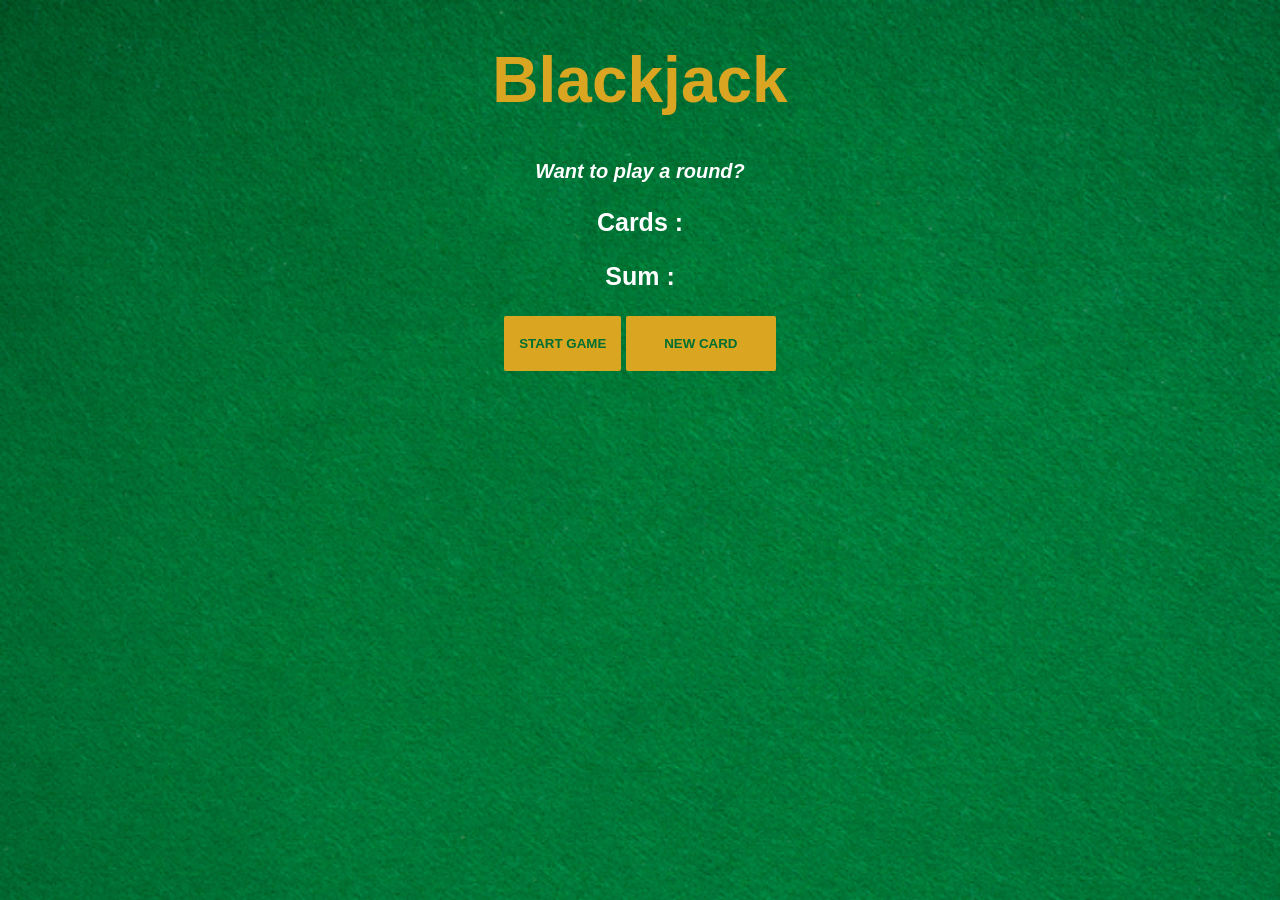
<file: Blackjack Game/index.html>
<!DOCTYPE html>
<html lang="en">
<head>
    <meta charset="UTF-8">
    <meta name="viewport" content="width=device-width, initial-scale=1.0">
    <title>BlackJack Game</title>
    <link rel="stylesheet" href="./style.css">
</head>
<body>

    <h1>Blackjack</h1>
    <p id="message-el">Want to play a round?</p>
    <p class="card" id="card-number">Cards :</p>
    <p class="sum" id="sum-number">Sum :</p>

    <button id="start-game" class="button-1" onclick="startGame()">START GAME</button>
    <button id="new-card" class="button-2" onclick="newCard()">NEW CARD</button>

    <p id="player-el"></p>

<script src="./scrit.js"></script>

</body>
</html>
</file>
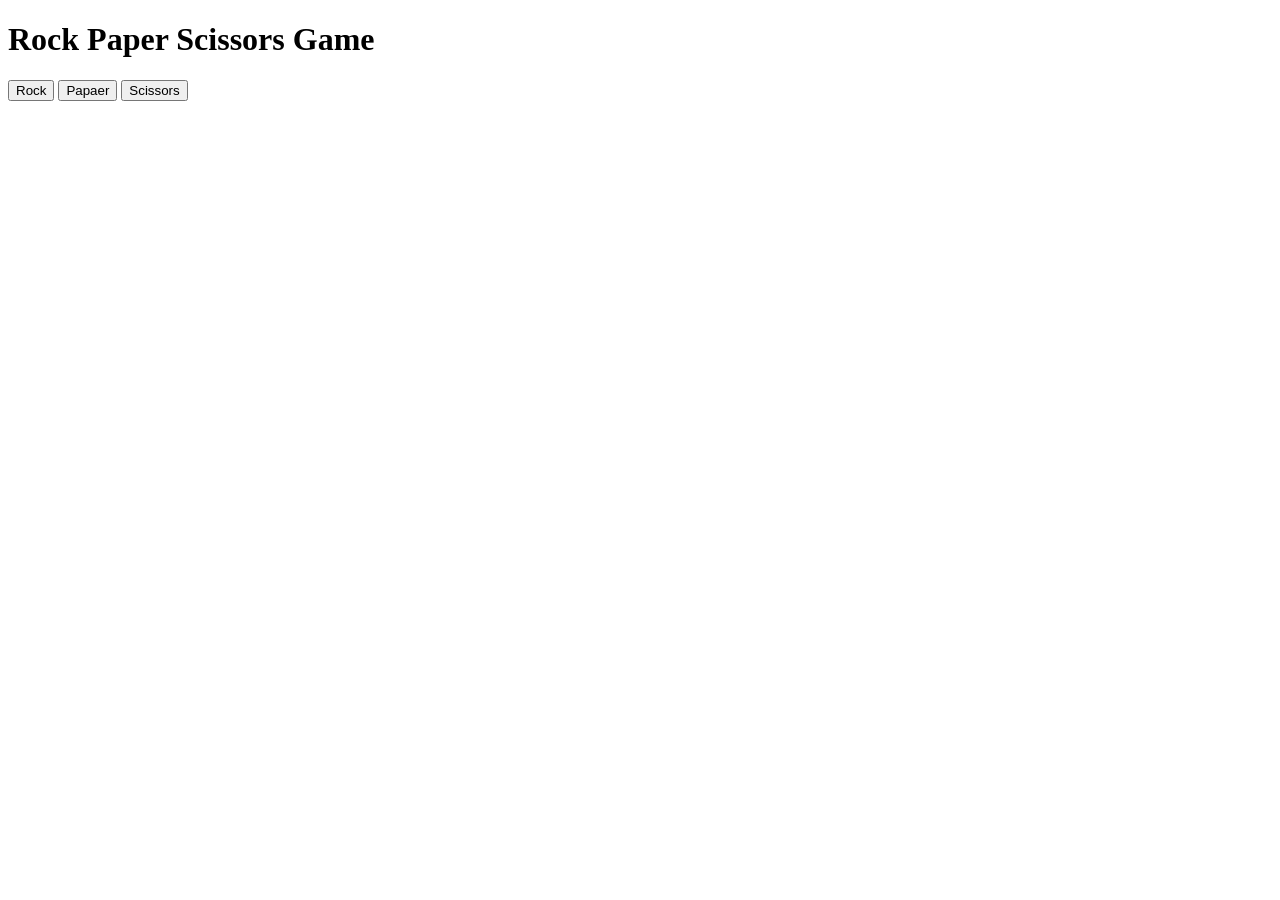
<file: Rock Paper Scissors/Using Functions/index.html>
<!DOCTYPE html>
<html lang="en">
<head>
    <meta charset="UTF-8">
    <meta name="viewport" content="width=device-width, initial-scale=1.0">
    <title>Document</title>
</head>
<body>

<h1>Rock Paper Scissors Game</h1>

<button onclick="playGame()">Rock</button>

<button onclick="playGame()">Papaer</button>

<button onclick="playGame()">Scissors</button>


    <script src="./index.js"></script>
</body>
</html>
</file>
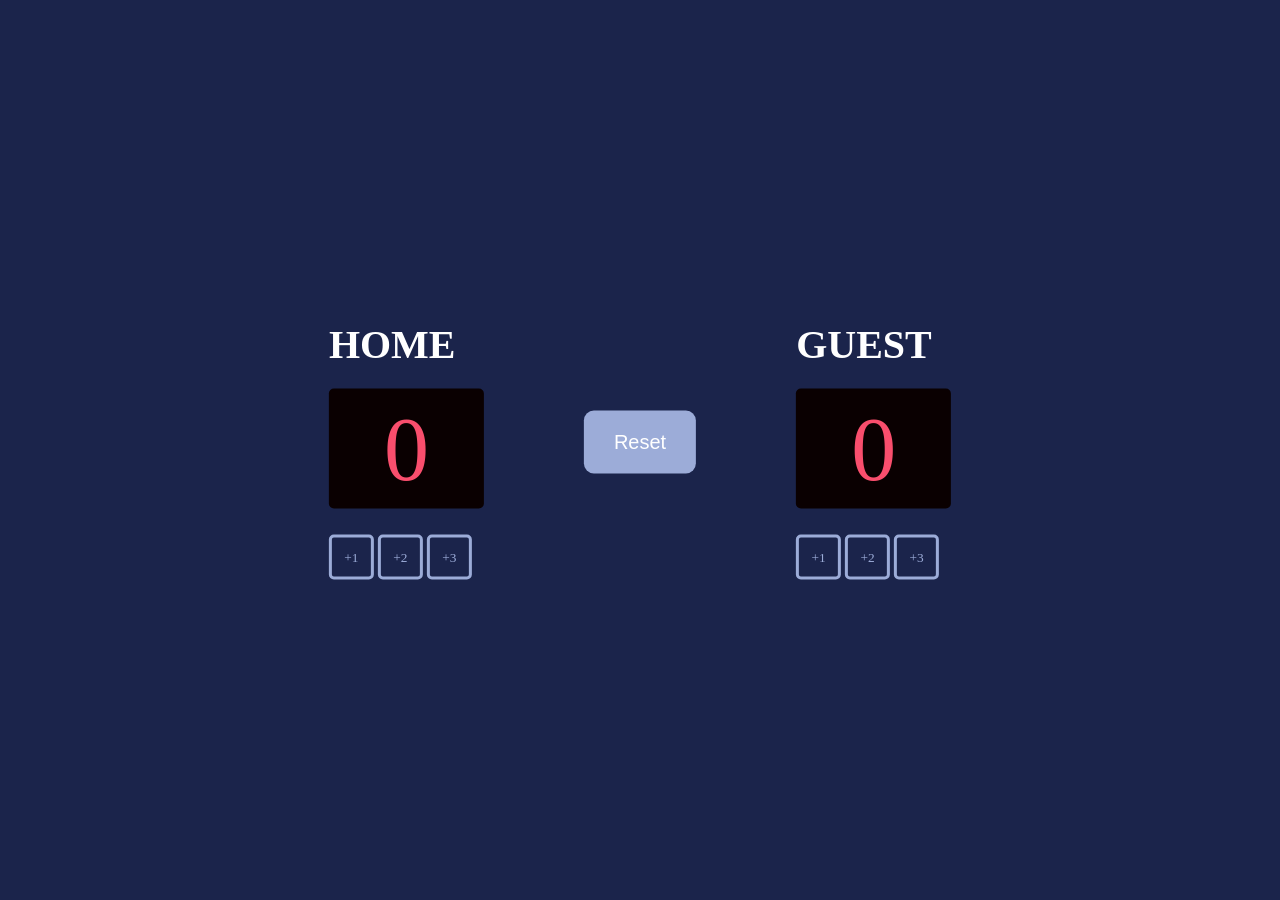
<file: Scrimba/Basketball Scoreboard - Solo project/index.html>
<!DOCTYPE html>
<html lang="en">
<head>
    <meta charset="UTF-8">
    <meta name="viewport" content="width=device-width, initial-scale=1.0">
    <link rel="stylesheet" href="style.css">
    <link href="https://fonts.cdnfonts.com/css/cursed-timer-ulil" rel="stylesheet">


    <title>Basketball Scoreboard</title>
</head>
<body>

<div class="main-cotainer">
    <div class="home-contaier">
        <h1>HOME</h1>
        <p id="home-score-screen">0</p>
        <div class="buttons">
            <button id="home-plus-one" class="addition-btn" onclick="homePlusOne()">+1</button>
            <button id="home-plus-two" class="addition-btn" onclick="homePlusTwo()">+2</button>
            <button id="home-plus-three" class="addition-btn" onclick="homePlusThree()">+3</button>
        </div>
    </div>

<div class="reset"><button class="reset-btn" onclick="resetScore()">Reset</button></div>

    <div class="guest-contaier">
        <h1>GUEST</h1>
        <p id="away-score-screen">0</p>
        <div class="buttons">
            <button class="addition-btn" onclick="awayPlusOne()">+1</button>
            <button class="addition-btn" onclick="awayPlusTwo()">+2</button>
            <button class="addition-btn" onclick="awayPlusThree()">+3</button>
        </div>
    </div>
</div>


<script src="/Scrimba/Basketball Scoreboard - Solo project/script.js"></script>
</body>
</html>
</file>
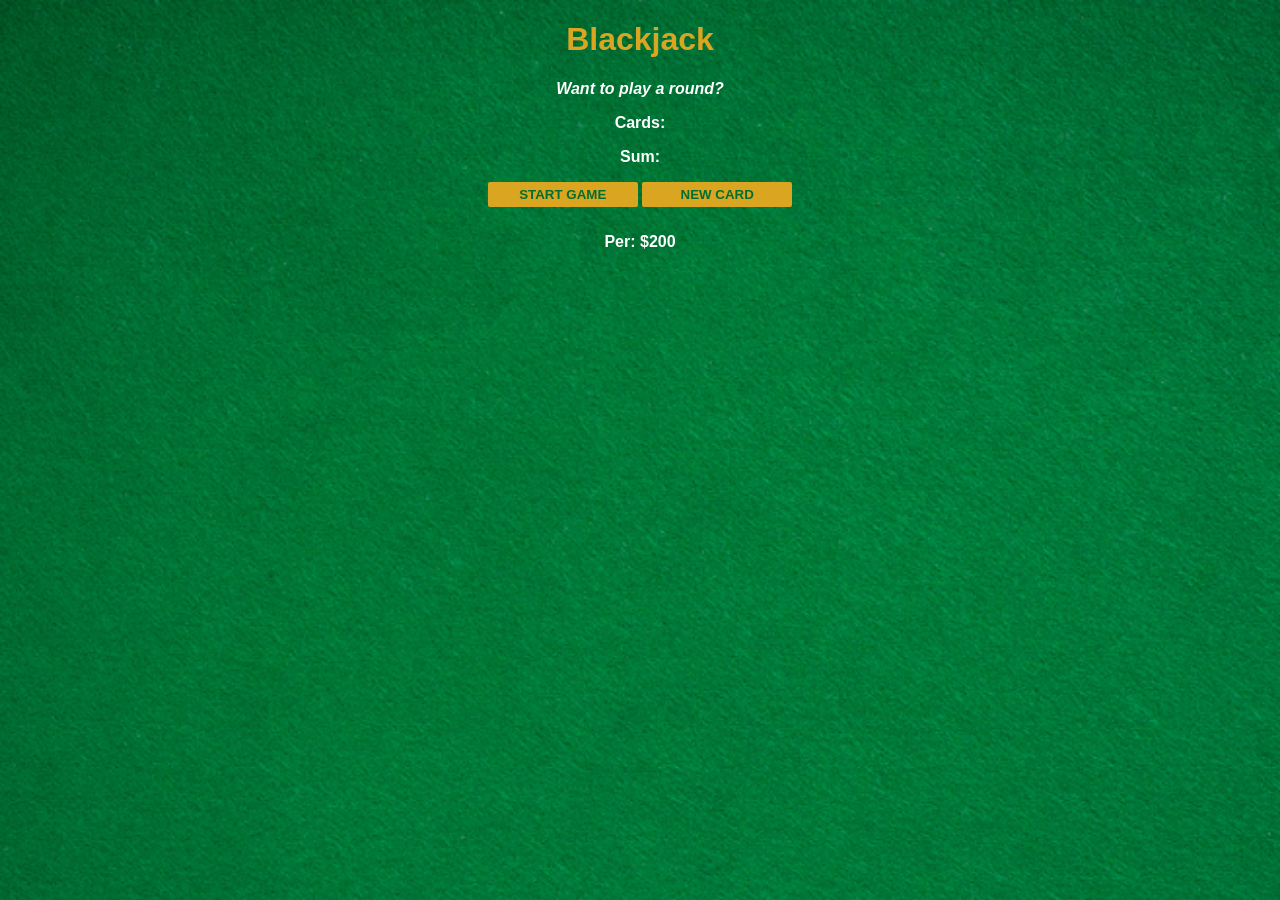
<file: Scrimba/Build a Blackjack game!/index.html>
<!DOCTYPE html>
<html lang="en">
<head>
    <meta charset="UTF-8">
    <meta name="viewport" content="width=device-width, initial-scale=1.0">
    <link rel="stylesheet" href="style.css">
    <title>Document</title>
</head>
<body>

        <h1>Blackjack</h1>
        <p id="message-el">Want to play a round?</p>
        <p id="card-number">Cards:</p>
        <p id="sum-number">Sum:</p>

        <button id="start-game" class="button-1" onclick="startGame()">START GAME</button>
        <button id="new-card" class="button-2" onclick="newCARD()">NEW CARD</button>

        <p id="player-el"></p>

    <script src="/Scrimba/Build a Blackjack game!/index.js"></script>
</body>
</html>
</file>
<file: Blackjack Game/style.css>
body {
    font-family: 'Trebuchet MS', 'Lucida Sans Unicode', 'Lucida Grande', 'Lucida Sans', Arial, sans-serif;
    background-image: url("./table.png");
    background-size: cover;
    text-align: center;
    color: white;
    font-weight: bold;
}

h1 {
    color: goldenrod;
    font-size: 64px;
}

#message-el {
    font-style: italic;
    font-size: 20px;
}

.card, .sum {
    font-family: Helvetica;
    font-size: 25px;
}

.button-1 {
    color: #016f32;
    /* width: 150px; */
    background: goldenrod;
    /* padding-top: 5px; */
    /* padding-bottom: 5px; */
    font-weight: bold;
    border: none;
    border-radius: 2px;
    cursor: pointer;
    margin-bottom: 10px;
    padding: 20px 15px;
}

.button-2 {
    color: #016f32;
    width: 150px;
    background: goldenrod;
    /* padding-top: 5px; */
    /* padding-bottom: 5px; */
    font-weight: bold;
    border: none;
    border-radius: 2px;
    cursor: pointer;
    padding: 20px 10px;
}


button:active {
    background: gold;
}
</file>
<file: Scrimba/Basketball Scoreboard - Solo project/style.css>
body {
    font-family: 'Cursed Timer ULiL';
    margin: 0;
    padding: 0;
    background: hsla(229, 47%, 20%, 1);
    color: white;
}

h1, p {
    margin: 0;
}

.main-cotainer {
    position: absolute;
    top: 50%;
    left: 50%;
    transform: translate(-50%, -50%);
    display: flex;
    /* justify-content: space-around; */
    gap: 100px;
}

h1 {
    font-size: 40px;
    font-family: Verdana;
    margin-bottom: 21px;
}

p {
    font-size: 90px;
    background: hsla(353, 100%, 2%, 1);
    text-align: center; /* Center the text inside */
    width: 155px;
    height: 120px;
    padding: 10px; /* Adds space inside the box */
    box-sizing: border-box; /* Ensures padding doesn’t add to width/height */
    display: flex;
    align-items: center; /* Vertically center */
    justify-content: center; /* Horizontally center */
    color: hsla(349, 93%, 64%, 1);
    margin-bottom: 26px;
    border-radius: 5px;
}

.addition-btn {
    height: 45px;
    width: 45px;
    border: 3px solid hsla(224, 44%, 73%, 1);
    border-radius: 5px;
    background: hsla(229, 47%, 20%, 1);
    color: hsla(224, 44%, 73%, 1);
    font-family:  'Cursed Timer ULiL';
    cursor: pointer;
    transition: .2s;
}

.addition-btn:active {
    background: hsla(224, 44%, 73%, 1);
    color: white;
}


.reset-btn {
    background: hsla(224, 44%, 73%, 1);
    border: none;
    padding: 20px 30px;
    border-radius: 10px;
    color: white;
    font-family: Verdana, Geneva, Tahoma, sans-serif;
    font-size: 20px;
   margin-top: 90px;
   cursor: pointer;
   transition: .2s;
}

.reset-btn:active {
    background: hsl(224, 73%, 65%);
}
</file>
<file: Scrimba/Build a Blackjack game!/style.css>
/* Complete the CSS styling according to the provided design */

body {
    font-family: 'Trebuchet MS', 'Lucida Sans Unicode', 'Lucida Grande', 'Lucida Sans', Arial, sans-serif;
    background-image: url("./table.png");
    background-size: cover;
    text-align: center;
    color: white;
    font-weight: bold;
}

h1 {
    color: goldenrod;
}

#message-el {
    font-style: italic;
}

.button-1 {
    color: #016f32;
    width: 150px;
    background: goldenrod;
    padding-top: 5px;
    padding-bottom: 5px;
    font-weight: bold;
    border: none;
    border-radius: 2px;
    cursor: pointer;
    margin-bottom: 10px;
}

.button-2 {
    color: #016f32;
    width: 150px;
    background: goldenrod;
    padding-top: 5px;
    padding-bottom: 5px;
    font-weight: bold;
    border: none;
    border-radius: 2px;
    cursor: pointer;
}


button:active {
    background: gold;
}
</file>
